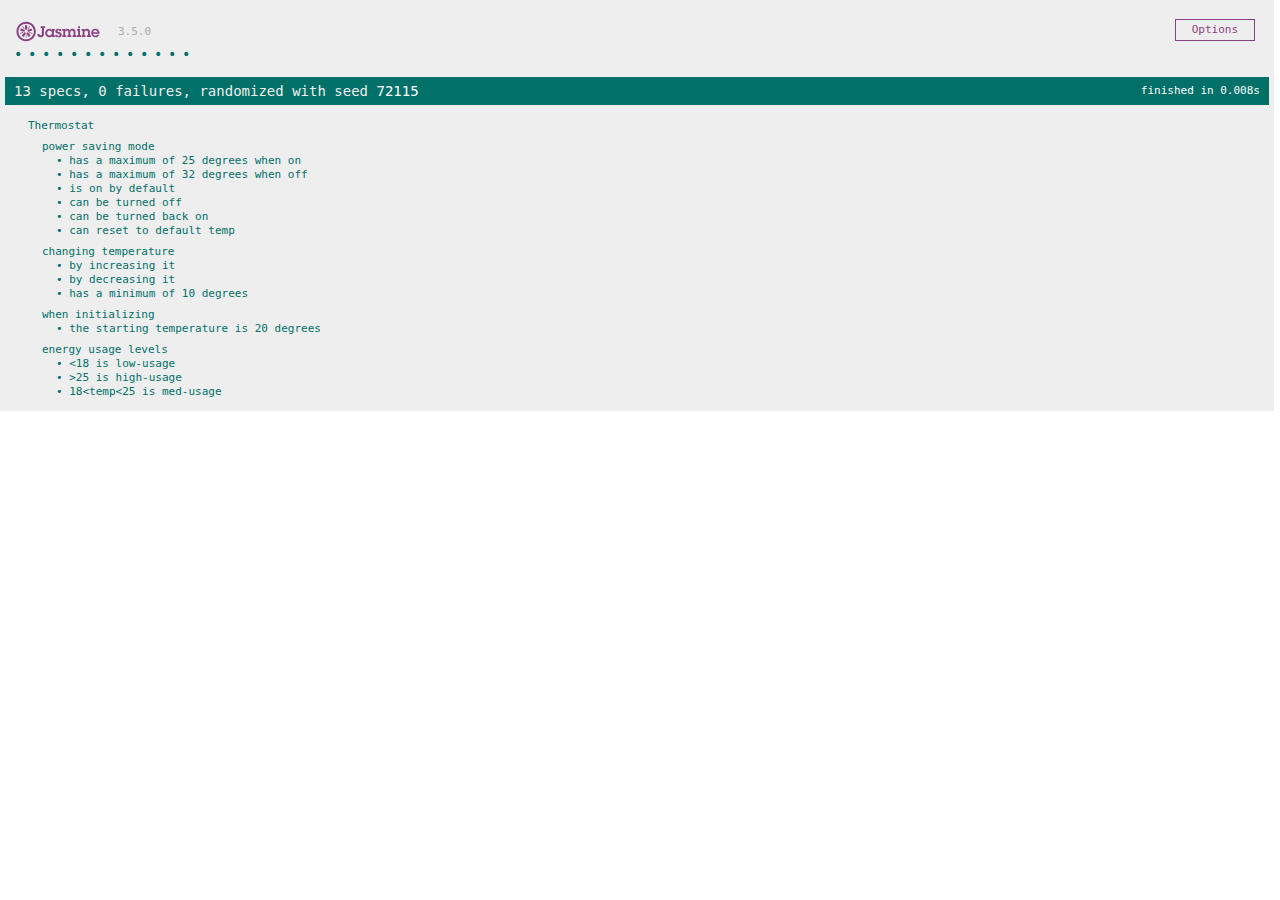
<file: jasmine-standalone-3.5.0/SpecRunner.html>
<!DOCTYPE html>
<html>
<head>
  <meta charset="utf-8">
  <title>Jasmine Spec Runner v3.5.0</title>

  <link rel="shortcut icon" type="image/png" href="lib/jasmine-3.5.0/jasmine_favicon.png">
  <link rel="stylesheet" href="lib/jasmine-3.5.0/jasmine.css">

  <script src="lib/jasmine-3.5.0/jasmine.js"></script>
  <script src="lib/jasmine-3.5.0/jasmine-html.js"></script>
  <script src="lib/jasmine-3.5.0/boot.js"></script>

  <!-- include source files here... -->
  <script src="src/Thermostat.js"></script>
  <script src="src/Song.js"></script>

  <!-- include spec files here... -->
  <script src="spec/ThermostatSpec.js"></script>
  <script src="spec/PlayerSpec.js"></script>

</head>

<body>
</body>
</html>
</file>
<file: jasmine-standalone-3.5.0/lib/jasmine-3.5.0/jasmine.css>
@charset "UTF-8";
body { overflow-y: scroll; }

.jasmine_html-reporter { width: 100%; background-color: #eee; padding: 5px; margin: -8px; font-size: 11px; font-family: Monaco, "Lucida Console", monospace; line-height: 14px; color: #333; }

.jasmine_html-reporter a { text-decoration: none; }

.jasmine_html-reporter a:hover { text-decoration: underline; }

.jasmine_html-reporter p, .jasmine_html-reporter h1, .jasmine_html-reporter h2, .jasmine_html-reporter h3, .jasmine_html-reporter h4, .jasmine_html-reporter h5, .jasmine_html-reporter h6 { margin: 0; line-height: 14px; }

.jasmine_html-reporter .jasmine-banner, .jasmine_html-reporter .jasmine-symbol-summary, .jasmine_html-reporter .jasmine-summary, .jasmine_html-reporter .jasmine-result-message, .jasmine_html-reporter .jasmine-spec .jasmine-description, .jasmine_html-reporter .jasmine-spec-detail .jasmine-description, .jasmine_html-reporter .jasmine-alert .jasmine-bar, .jasmine_html-reporter .jasmine-stack-trace { padding-left: 9px; padding-right: 9px; }

.jasmine_html-reporter .jasmine-banner { position: relative; }

.jasmine_html-reporter .jasmine-banner .jasmine-title { background: url("[data-uri]") no-repeat; background: url("[data-uri]") no-repeat, none; -moz-background-size: 100%; -o-background-size: 100%; -webkit-background-size: 100%; background-size: 100%; display: block; float: left; width: 90px; height: 25px; }

.jasmine_html-reporter .jasmine-banner .jasmine-version { margin-left: 14px; position: relative; top: 6px; }

.jasmine_html-reporter #jasmine_content { position: fixed; right: 100%; }

.jasmine_html-reporter .jasmine-version { color: #aaa; }

.jasmine_html-reporter .jasmine-banner { margin-top: 14px; }

.jasmine_html-reporter .jasmine-duration { color: #fff; float: right; line-height: 28px; padding-right: 9px; }

.jasmine_html-reporter .jasmine-symbol-summary { overflow: hidden; margin: 14px 0; }

.jasmine_html-reporter .jasmine-symbol-summary li { display: inline-block; height: 10px; width: 14px; font-size: 16px; }

.jasmine_html-reporter .jasmine-symbol-summary li.jasmine-passed { font-size: 14px; }

.jasmine_html-reporter .jasmine-symbol-summary li.jasmine-passed:before { color: #007069; content: "•"; }

.jasmine_html-reporter .jasmine-symbol-summary li.jasmine-failed { line-height: 9px; }

.jasmine_html-reporter .jasmine-symbol-summary li.jasmine-failed:before { color: #ca3a11; content: "×"; font-weight: bold; margin-left: -1px; }

.jasmine_html-reporter .jasmine-symbol-summary li.jasmine-excluded { font-size: 14px; }

.jasmine_html-reporter .jasmine-symbol-summary li.jasmine-excluded:before { color: #bababa; content: "•"; }

.jasmine_html-reporter .jasmine-symbol-summary li.jasmine-excluded-no-display { font-size: 14px; display: none; }

.jasmine_html-reporter .jasmine-symbol-summary li.jasmine-pending { line-height: 17px; }

.jasmine_html-reporter .jasmine-symbol-summary li.jasmine-pending:before { color: #ba9d37; content: "*"; }

.jasmine_html-reporter .jasmine-symbol-summary li.jasmine-empty { font-size: 14px; }

.jasmine_html-reporter .jasmine-symbol-summary li.jasmine-empty:before { color: #ba9d37; content: "•"; }

.jasmine_html-reporter .jasmine-run-options { float: right; margin-right: 5px; border: 1px solid #8a4182; color: #8a4182; position: relative; line-height: 20px; }

.jasmine_html-reporter .jasmine-run-options .jasmine-trigger { cursor: pointer; padding: 8px 16px; }

.jasmine_html-reporter .jasmine-run-options .jasmine-payload { position: absolute; display: none; right: -1px; border: 1px solid #8a4182; background-color: #eee; white-space: nowrap; padding: 4px 8px; }

.jasmine_html-reporter .jasmine-run-options .jasmine-payload.jasmine-open { display: block; }

.jasmine_html-reporter .jasmine-bar { line-height: 28px; font-size: 14px; display: block; color: #eee; }

.jasmine_html-reporter .jasmine-bar.jasmine-failed, .jasmine_html-reporter .jasmine-bar.jasmine-errored { background-color: #ca3a11; border-bottom: 1px solid #eee; }

.jasmine_html-reporter .jasmine-bar.jasmine-passed { background-color: #007069; }

.jasmine_html-reporter .jasmine-bar.jasmine-incomplete { background-color: #bababa; }

.jasmine_html-reporter .jasmine-bar.jasmine-skipped { background-color: #bababa; }

.jasmine_html-reporter .jasmine-bar.jasmine-warning { background-color: #ba9d37; color: #333; }

.jasmine_html-reporter .jasmine-bar.jasmine-menu { background-color: #fff; color: #aaa; }

.jasmine_html-reporter .jasmine-bar.jasmine-menu a { color: #333; }

.jasmine_html-reporter .jasmine-bar a { color: white; }

.jasmine_html-reporter.jasmine-spec-list .jasmine-bar.jasmine-menu.jasmine-failure-list, .jasmine_html-reporter.jasmine-spec-list .jasmine-results .jasmine-failures { display: none; }

.jasmine_html-reporter.jasmine-failure-list .jasmine-bar.jasmine-menu.jasmine-spec-list, .jasmine_html-reporter.jasmine-failure-list .jasmine-summary { display: none; }

.jasmine_html-reporter .jasmine-results { margin-top: 14px; }

.jasmine_html-reporter .jasmine-summary { margin-top: 14px; }

.jasmine_html-reporter .jasmine-summary ul { list-style-type: none; margin-left: 14px; padding-top: 0; padding-left: 0; }

.jasmine_html-reporter .jasmine-summary ul.jasmine-suite { margin-top: 7px; margin-bottom: 7px; }

.jasmine_html-reporter .jasmine-summary li.jasmine-passed a { color: #007069; }

.jasmine_html-reporter .jasmine-summary li.jasmine-failed a { color: #ca3a11; }

.jasmine_html-reporter .jasmine-summary li.jasmine-empty a { color: #ba9d37; }

.jasmine_html-reporter .jasmine-summary li.jasmine-pending a { color: #ba9d37; }

.jasmine_html-reporter .jasmine-summary li.jasmine-excluded a { color: #bababa; }

.jasmine_html-reporter .jasmine-specs li.jasmine-passed a:before { content: "• "; }

.jasmine_html-reporter .jasmine-specs li.jasmine-failed a:before { content: "× "; }

.jasmine_html-reporter .jasmine-specs li.jasmine-empty a:before { content: "* "; }

.jasmine_html-reporter .jasmine-specs li.jasmine-pending a:before { content: "• "; }

.jasmine_html-reporter .jasmine-specs li.jasmine-excluded a:before { content: "• "; }

.jasmine_html-reporter .jasmine-description + .jasmine-suite { margin-top: 0; }

.jasmine_html-reporter .jasmine-suite { margin-top: 14px; }

.jasmine_html-reporter .jasmine-suite a { color: #333; }

.jasmine_html-reporter .jasmine-failures .jasmine-spec-detail { margin-bottom: 28px; }

.jasmine_html-reporter .jasmine-failures .jasmine-spec-detail .jasmine-description { background-color: #ca3a11; color: white; }

.jasmine_html-reporter .jasmine-failures .jasmine-spec-detail .jasmine-description a { color: white; }

.jasmine_html-reporter .jasmine-result-message { padding-top: 14px; color: #333; white-space: pre-wrap; }

.jasmine_html-reporter .jasmine-result-message span.jasmine-result { display: block; }

.jasmine_html-reporter .jasmine-stack-trace { margin: 5px 0 0 0; max-height: 224px; overflow: auto; line-height: 18px; color: #666; border: 1px solid #ddd; background: white; white-space: pre; }
</file>
